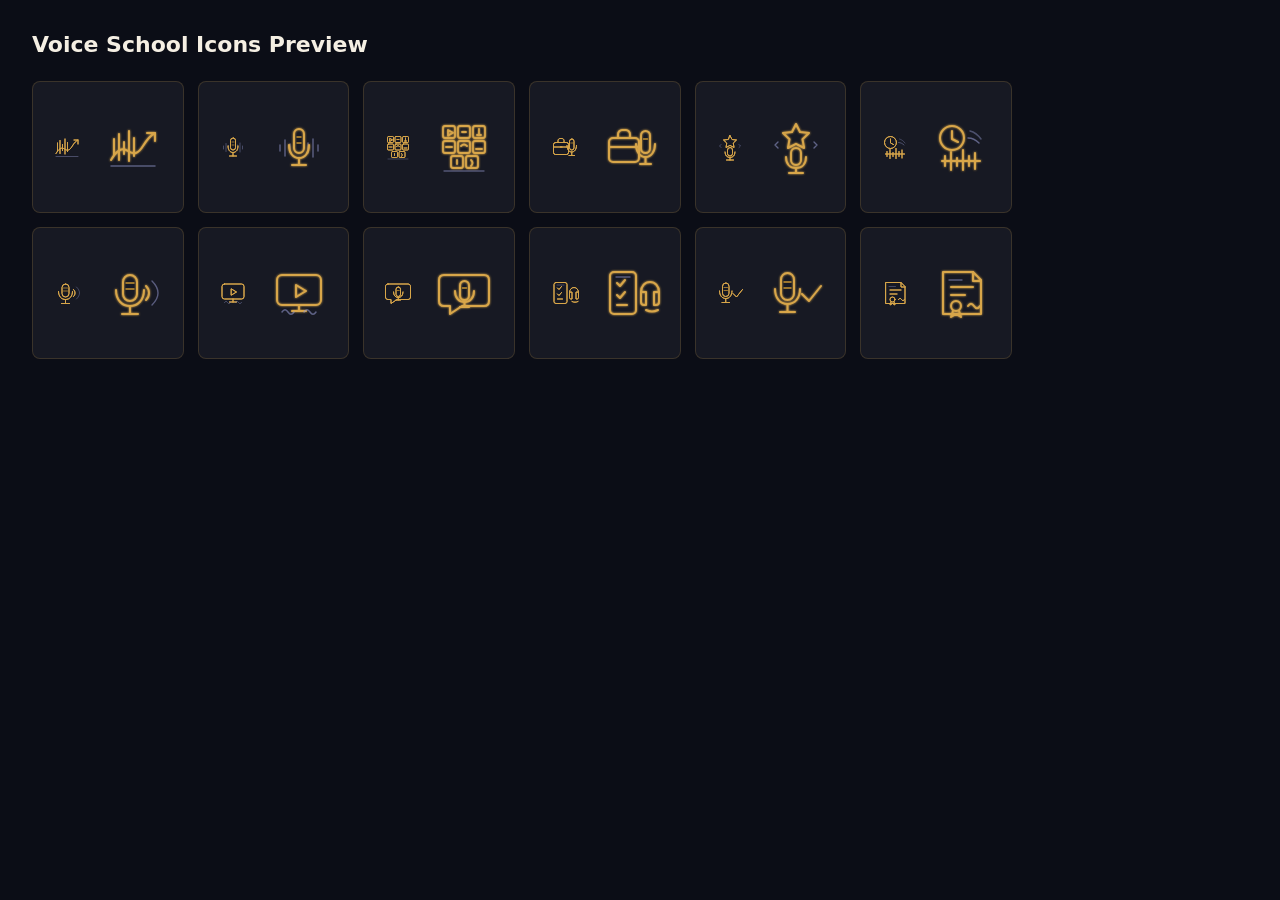
<file: voice-school-icons/preview.html>
<!doctype html>
<html lang="ru">
<head>
  <meta charset="utf-8">
  <meta name="viewport" content="width=device-width, initial-scale=1">
  <title>Voice School Icons Preview</title>
  <style>
    :root {
      --bg: #0B0D16;
      --card: #171923;
      --gold: #D8A64A;
      --ivory: #F5EFE3;
      --muted: #8F94C8;
    }

    * {
      box-sizing: border-box;
    }

    body {
      margin: 0;
      min-height: 100vh;
      background: var(--bg);
      color: var(--ivory);
      font-family: Inter, system-ui, -apple-system, BlinkMacSystemFont, "Segoe UI", sans-serif;
      padding: 32px;
    }

    h1 {
      margin: 0 0 24px;
      font-size: 22px;
      font-weight: 600;
      letter-spacing: 0;
    }

    .grid {
      display: grid;
      grid-template-columns: repeat(auto-fit, minmax(150px, 1fr));
      gap: 14px;
      max-width: 980px;
    }

    .item {
      min-height: 132px;
      border: 1px solid rgba(216, 166, 74, .18);
      border-radius: 8px;
      background: var(--card);
      display: grid;
      place-items: center;
      padding: 18px;
    }

    img {
      width: 64px;
      height: 64px;
      display: block;
    }

    .sizes {
      display: flex;
      align-items: center;
      gap: 18px;
    }

    .sizes img:first-child {
      width: 32px;
      height: 32px;
    }
  </style>
</head>
<body>
  <h1>Voice School Icons Preview</h1>
  <main class="grid">
    <div class="item"><div class="sizes"><img src="01-market-growth.svg" alt=""><img src="01-market-growth.svg" alt=""></div></div>
    <div class="item"><div class="sizes"><img src="02-voice-talent-shortage.svg" alt=""><img src="02-voice-talent-shortage.svg" alt=""></div></div>
    <div class="item"><div class="sizes"><img src="03-application-markets.svg" alt=""><img src="03-application-markets.svg" alt=""></div></div>
    <div class="item"><div class="sizes"><img src="04-career-switcher.svg" alt=""><img src="04-career-switcher.svg" alt=""></div></div>
    <div class="item"><div class="sizes"><img src="05-future-star.svg" alt=""><img src="05-future-star.svg" alt=""></div></div>
    <div class="item"><div class="sizes"><img src="06-experienced-practitioner.svg" alt=""><img src="06-experienced-practitioner.svg" alt=""></div></div>
    <div class="item"><div class="sizes"><img src="07-beginner-from-zero.svg" alt=""><img src="07-beginner-from-zero.svg" alt=""></div></div>
    <div class="item"><div class="sizes"><img src="08-video-lessons.svg" alt=""><img src="08-video-lessons.svg" alt=""></div></div>
    <div class="item"><div class="sizes"><img src="09-chat-microphone.svg" alt=""><img src="09-chat-microphone.svg" alt=""></div></div>
    <div class="item"><div class="sizes"><img src="10-webinars-assignments.svg" alt=""><img src="10-webinars-assignments.svg" alt=""></div></div>
    <div class="item"><div class="sizes"><img src="11-practice-day-one.svg" alt=""><img src="11-practice-day-one.svg" alt=""></div></div>
    <div class="item"><div class="sizes"><img src="12-certificate-portfolio.svg" alt=""><img src="12-certificate-portfolio.svg" alt=""></div></div>
  </main>
</body>
</html>
</file>
